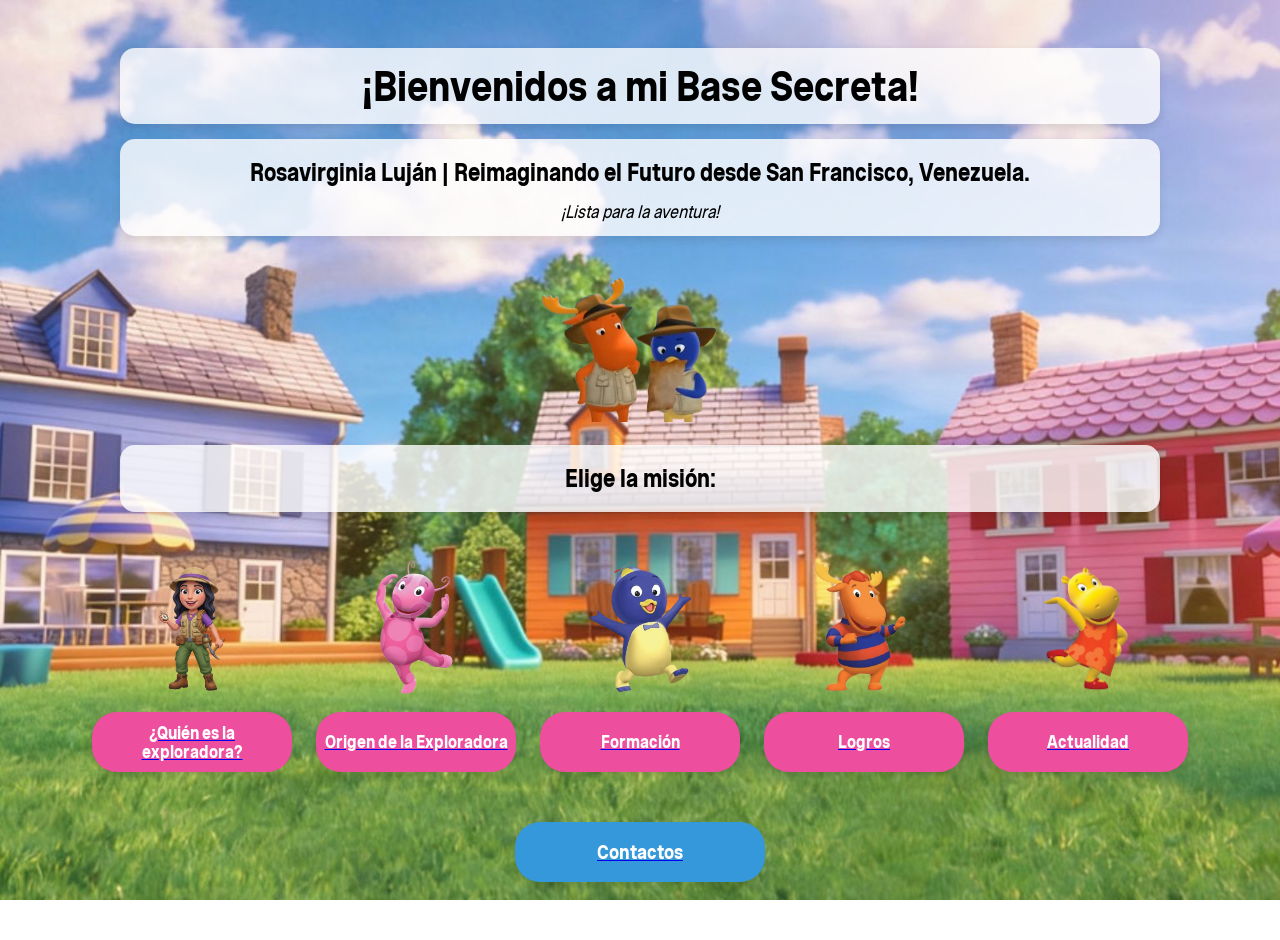
<file: index.html>
<!DOCTYPE html>
<html>
<head>

    <meta charset="UTF-8">    
    <link href="https://fonts.googleapis.com/css?family=Cossette+Texte:regular,700" rel="stylesheet" />
    <link rel="stylesheet" href="style.css">

</head>
<body>
    <div class="franja-blanca">
        <h1>¡Bienvenidos a mi Base Secreta!</h1>
    </div>
    <div class="franja-blanca">
        <h2><span class="nombre">Rosavirginia Luján</span> | Reimaginando el Futuro desde San Francisco, Venezuela.</h2>
        <p class="sub-info">¡Lista para la aventura!</p>
    </div>

    <div class="contenedor-exploradores">
        <img src="img/exploradores.png" alt="Exploradores" class="img-exploradores">
    </div>
    <div class="franja-blanca">
        <h2 class="titulo-mision-selecion">Elige la misión:</h2>
    </div>

        <!-- Misiones -->
        <div class="contenedor-misiones grid-simetrico">
            <div class="mision-item">
                <div class="personaje-wrapper"><img src="img/exploradora.png" alt="¿Quién es la exploradora?"></div>
                <a href="misiones/reconocimiento.html">
                    <button class="btn-mision">¿Quién es la exploradora?</button>
                </a>
            </div>

            <div class="mision-item">
                <div class="personaje-wrapper"><img src="img/uniqua.png" alt="Origen"></div>
                <a href="misiones/origen.html">
                    <button class="btn-mision">Origen de la Exploradora</button>
                </a>
            </div>

            <div class="mision-item">
                <div class="personaje-wrapper"><img src="img/pablo.png" alt="Trayectoria"></div>
                <a href="misiones/formacion.html">
                    <button class="btn-mision">Formación</button>
                </a>
            </div>

            <div class="mision-item">
                <div class="personaje-wrapper"><img src="img/tyrone.png" alt="Logros"></div>
                <a href="misiones/logros.html">
                    <button class="btn-mision">Logros</button>
                </a>
            </div>

            <div class="mision-item">
                <div class="personaje-wrapper"><img src="img/tasha.png" alt="Actualidad"></div>
                <a href="misiones/actualidad.html">
                    <button class="btn-mision">Actualidad</button>
                </a>
            </div>
        </div>

        <!-- Contacto -->
        <div class="contenedor-contacto">
                <a href="misiones/contactos.html">
                    <button class="btn-mision btn-contacto-solo">Contactos</button>
                </a>
            </div>
    </body>
</html>
</file>
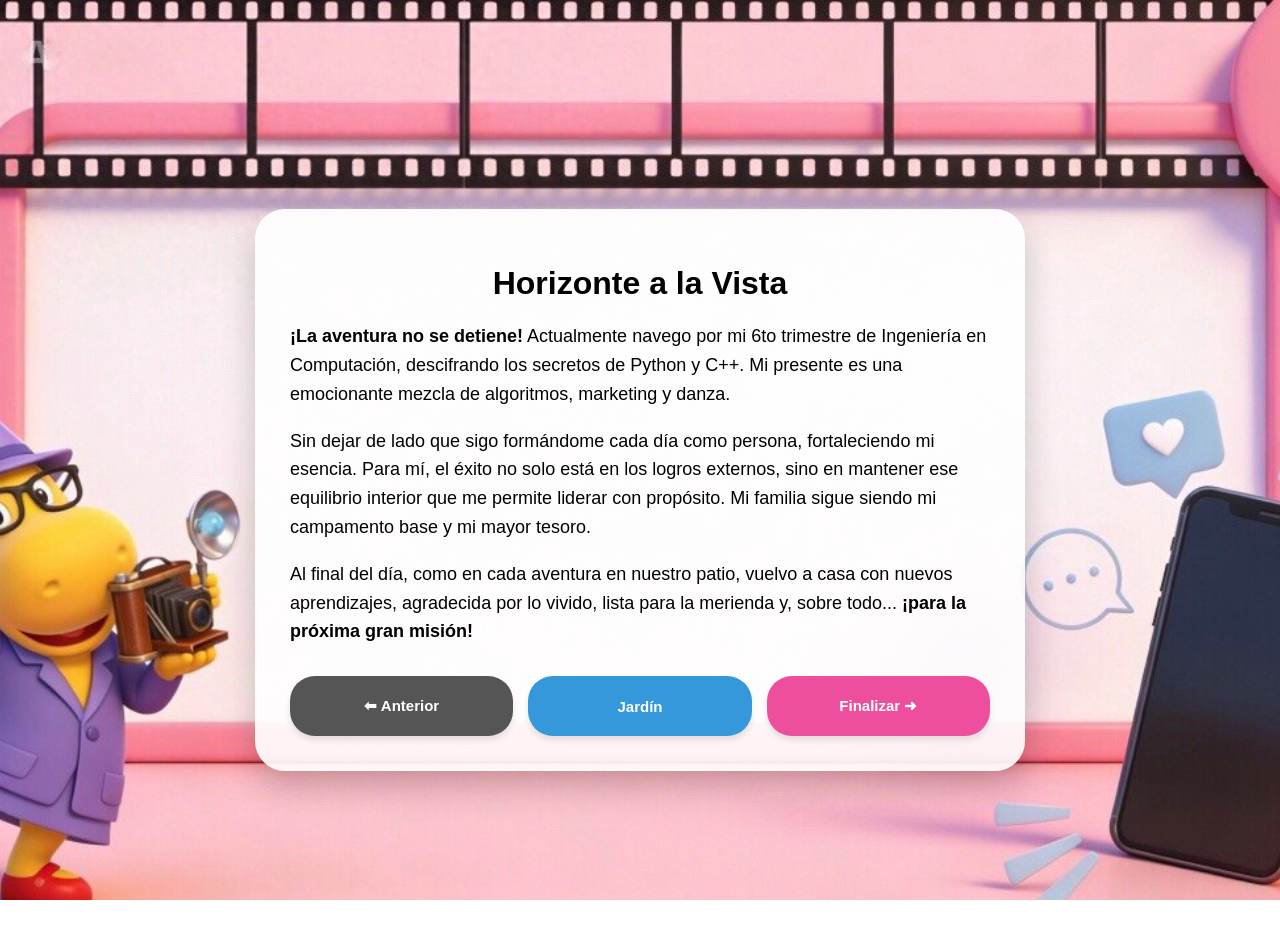
<file: misiones/actualidad.html>
<!DOCTYPE html>
<html>
<head>
    <meta charset="UTF-8">
    <link rel="stylesheet" href="../style.css">
    <title>Misión: Actualidad</title>
</head>
<body class="body-mision fondo-actualidad">

    <div class="cuadro-lectura">
        <h1 class="titulo-mision">Horizonte a la Vista</h1>
        <div class="contenido-texto">
            <p><strong>¡La aventura no se detiene!</strong> Actualmente navego por mi 6to trimestre de Ingeniería en Computación, descifrando los secretos de Python y C++. Mi presente es una emocionante mezcla de algoritmos, marketing y danza.</p>
            <p>Sin dejar de lado que sigo formándome cada día como persona, fortaleciendo mi esencia. Para mí, el éxito no solo está en los logros externos, sino en mantener ese equilibrio interior que me permite liderar con propósito. Mi familia sigue siendo mi campamento base y mi mayor tesoro.</p>
            <p>Al final del día, como en cada aventura en nuestro patio, vuelvo a casa con nuevos aprendizajes, agradecida por lo vivido, lista para la merienda y, sobre todo... <strong>¡para la próxima gran misión!</strong></p>
        </div>
        <div class="navegacion-mision">
            <a href="logros.html" class="btn-mision btn-retroceder">⬅ Anterior</a>
            <a href="../index.html" class="btn-mision btn-home">Jardín</a>
            <a href="contactos.html" class="btn-mision btn-avanzar">Finalizar ➜</a>
        </div>
    </div>
</body>
</html>
</file>
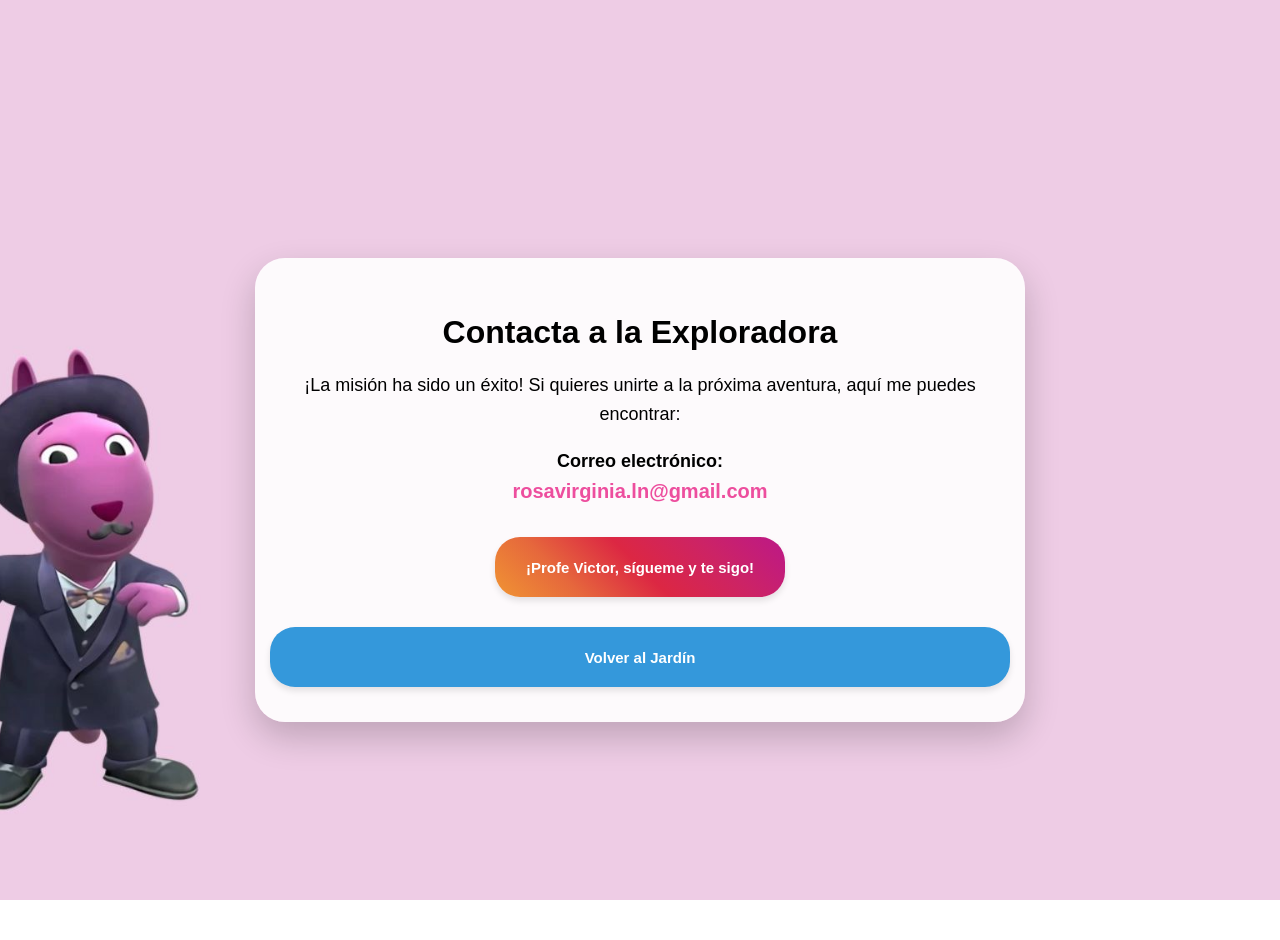
<file: misiones/contactos.html>
<!DOCTYPE html>
<html>
<head>
    <meta charset="UTF-8">
    <link rel="stylesheet" href="../style.css">
    <title>Contacto</title>
</head>
<body class="body-mision fondo-contacto">

    <div class="cuadro-lectura" style="text-align: center;">
        <h1 class="titulo-mision">Contacta a la Exploradora</h1>
       
        <div class="contenido-texto">
            <p>¡La misión ha sido un éxito! Si quieres unirte a la próxima aventura, aquí me puedes encontrar:</p>
           
            <div class="info-contacto">
                <p><strong>Correo electrónico:</strong><br>
                <a href="mailto:rosavirginia.ln@gmail.com" class="link-correo">rosavirginia.ln@gmail.com</a></p>
            </div>
        </div>

        <div class="navegacion-mision" style="flex-direction: column; align-items: center;">
            <a href="https://www.instagram.com/rosavirginia_l" target="_blank" class="btn-mision btn-instagram">
                ¡Profe Victor, sígueme y te sigo!
            </a>
            <a href="../index.html" class="btn-mision btn-home" style="margin-top: 15px;">
                Volver al Jardín
            </a>
        </div>
    </div>
</body>
</html>
</file>
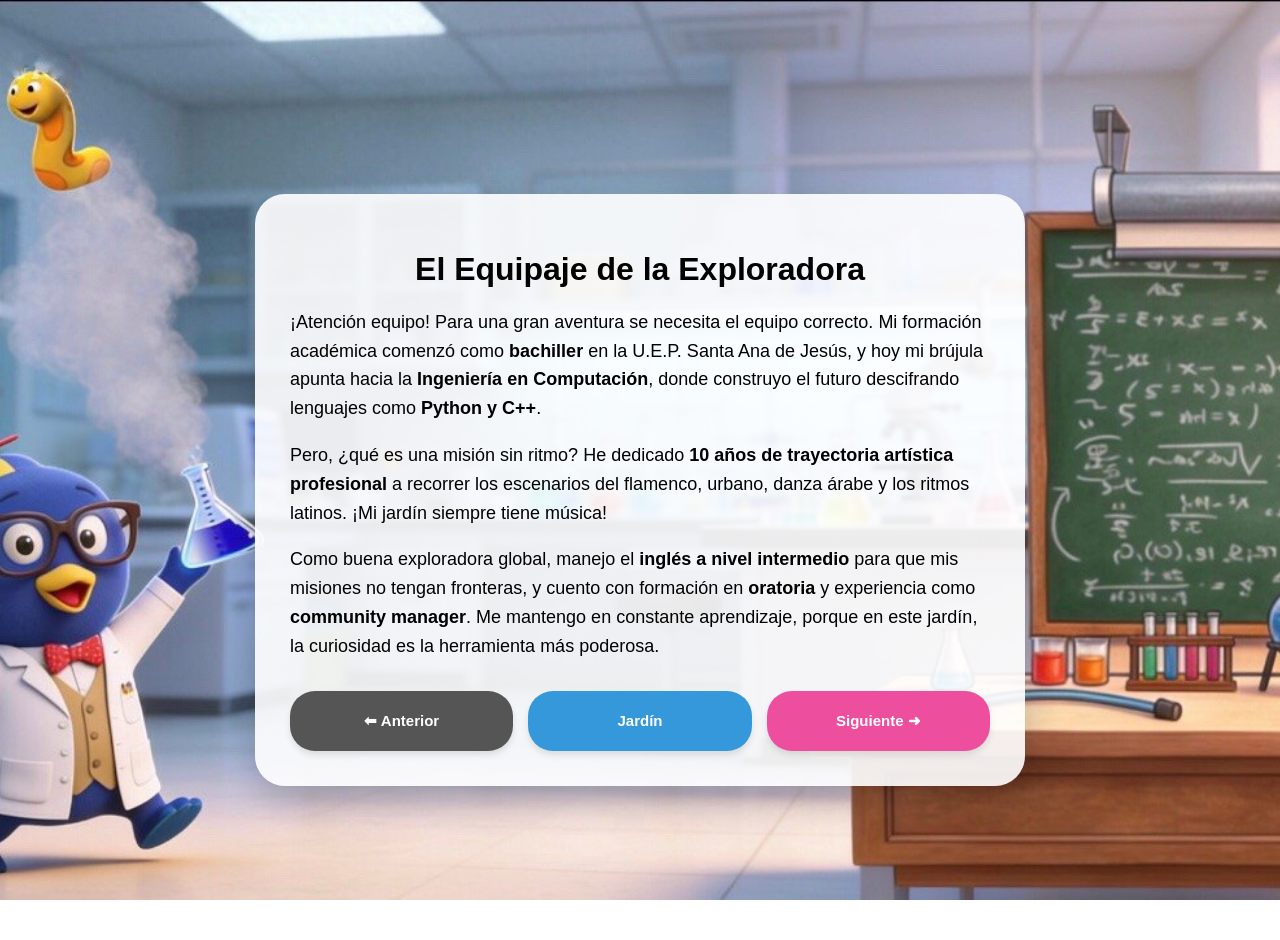
<file: misiones/formacion.html>
<!DOCTYPE html>
<html>
<head>
    <meta charset="UTF-8">
    <link rel="stylesheet" href="../style.css">
    <title>Misión: Formación</title>
</head>
<body class="body-mision fondo-formacion">

    <div class="cuadro-lectura">
        <h1 class="titulo-mision">El Equipaje de la Exploradora</h1>
        <div class="contenido-texto">
            <p>¡Atención equipo! Para una gran aventura se necesita el equipo correcto. Mi formación académica comenzó como <strong>bachiller</strong> en la U.E.P. Santa Ana de Jesús, y hoy mi brújula apunta hacia la <strong>Ingeniería en Computación</strong>, donde construyo el futuro descifrando lenguajes como <strong>Python y C++</strong>.</p>
            <p>Pero, ¿qué es una misión sin ritmo? He dedicado <strong>10 años de trayectoria artística profesional</strong> a recorrer los escenarios del flamenco, urbano, danza árabe y los ritmos latinos. ¡Mi jardín siempre tiene música!</p>
            <p>Como buena exploradora global, manejo el <strong>inglés a nivel intermedio</strong> para que mis misiones no tengan fronteras, y cuento con formación en <strong>oratoria</strong> y experiencia como <strong>community manager</strong>. Me mantengo en constante aprendizaje, porque en este jardín, la curiosidad es la herramienta más poderosa.</p>
        </div>

        <div class="navegacion-mision">
            <a href="origen.html" class="btn-mision btn-retroceder">⬅ Anterior</a>
            <a href="../index.html" class="btn-mision btn-home">Jardín</a>
            <a href="logros.html" class="btn-mision btn-avanzar">Siguiente ➜</a>
        </div>
    </div>

</body>
</html>
</file>
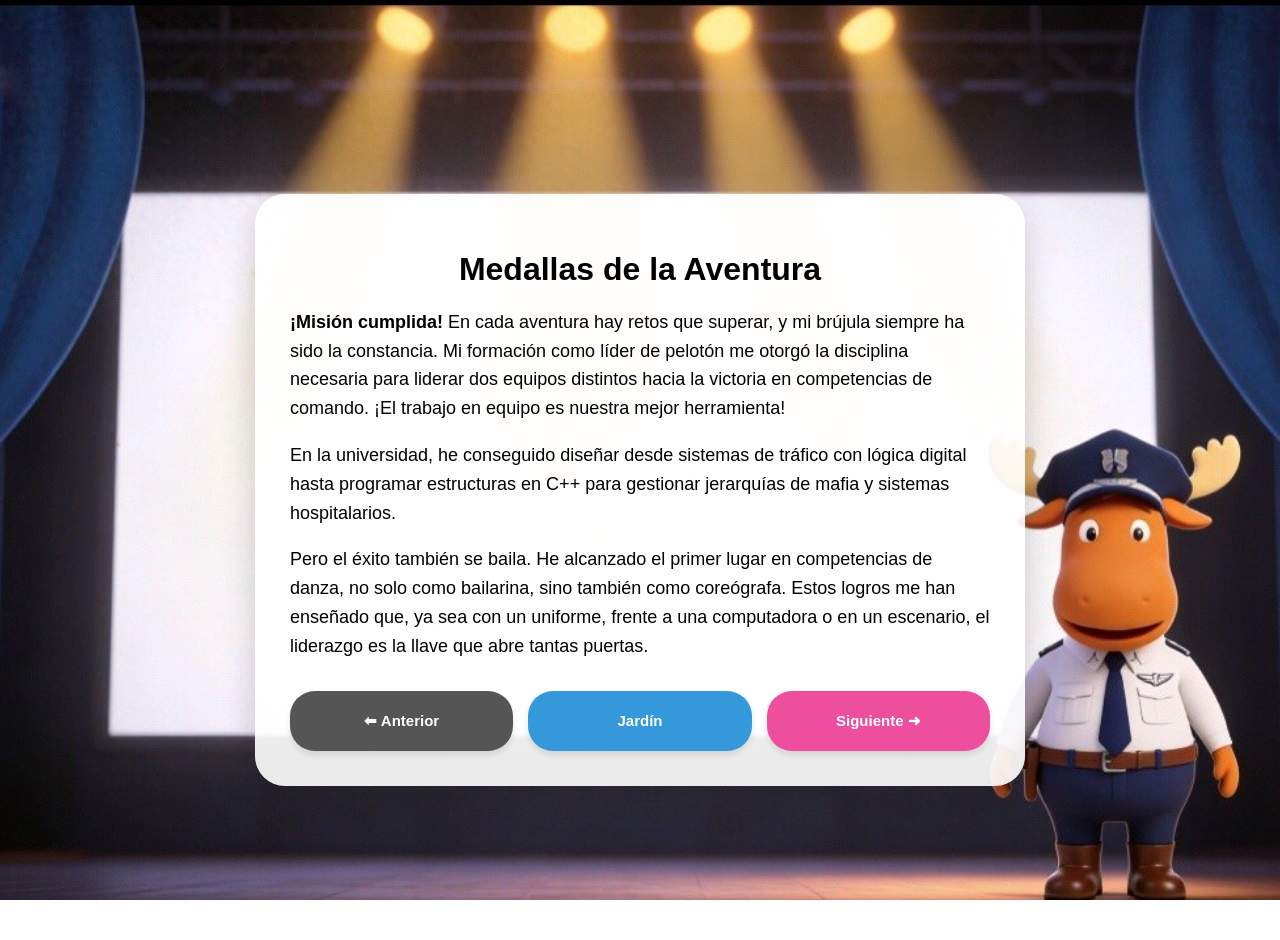
<file: misiones/logros.html>
<!DOCTYPE html>
<html>
<head>
    <meta charset="UTF-8">
    <link rel="stylesheet" href="../style.css">
    <title>Misión: Logros</title>
</head>
<body class="body-mision fondo-logros">

    <div class="cuadro-lectura">
        <h1 class="titulo-mision">Medallas de la Aventura</h1>
        <div class="contenido-texto">
            <p><strong>¡Misión cumplida!</strong> En cada aventura hay retos que superar, y mi brújula siempre ha sido la constancia. Mi formación como líder de pelotón me otorgó la disciplina necesaria para liderar dos equipos distintos hacia la victoria en competencias de comando. ¡El trabajo en equipo es nuestra mejor herramienta!</p>
            <p>En la universidad, he conseguido diseñar desde sistemas de tráfico con lógica digital hasta programar estructuras en C++ para gestionar jerarquías de mafia y sistemas hospitalarios.</p>
            <p>Pero el éxito también se baila. He alcanzado el primer lugar en competencias de danza, no solo como bailarina, sino también como coreógrafa. Estos logros me han enseñado que, ya sea con un uniforme, frente a una computadora o en un escenario, el liderazgo es la llave que abre tantas puertas.</p>
        </div>

        <div class="navegacion-mision">
            <a href="formacion.html" class="btn-mision btn-retroceder">⬅ Anterior</a>
            <a href="../index.html" class="btn-mision btn-home">Jardín</a>
            <a href="actualidad.html" class="btn-mision btn-avanzar">Siguiente ➜</a>
        </div>
    </div>
</body>
</html>
</file>
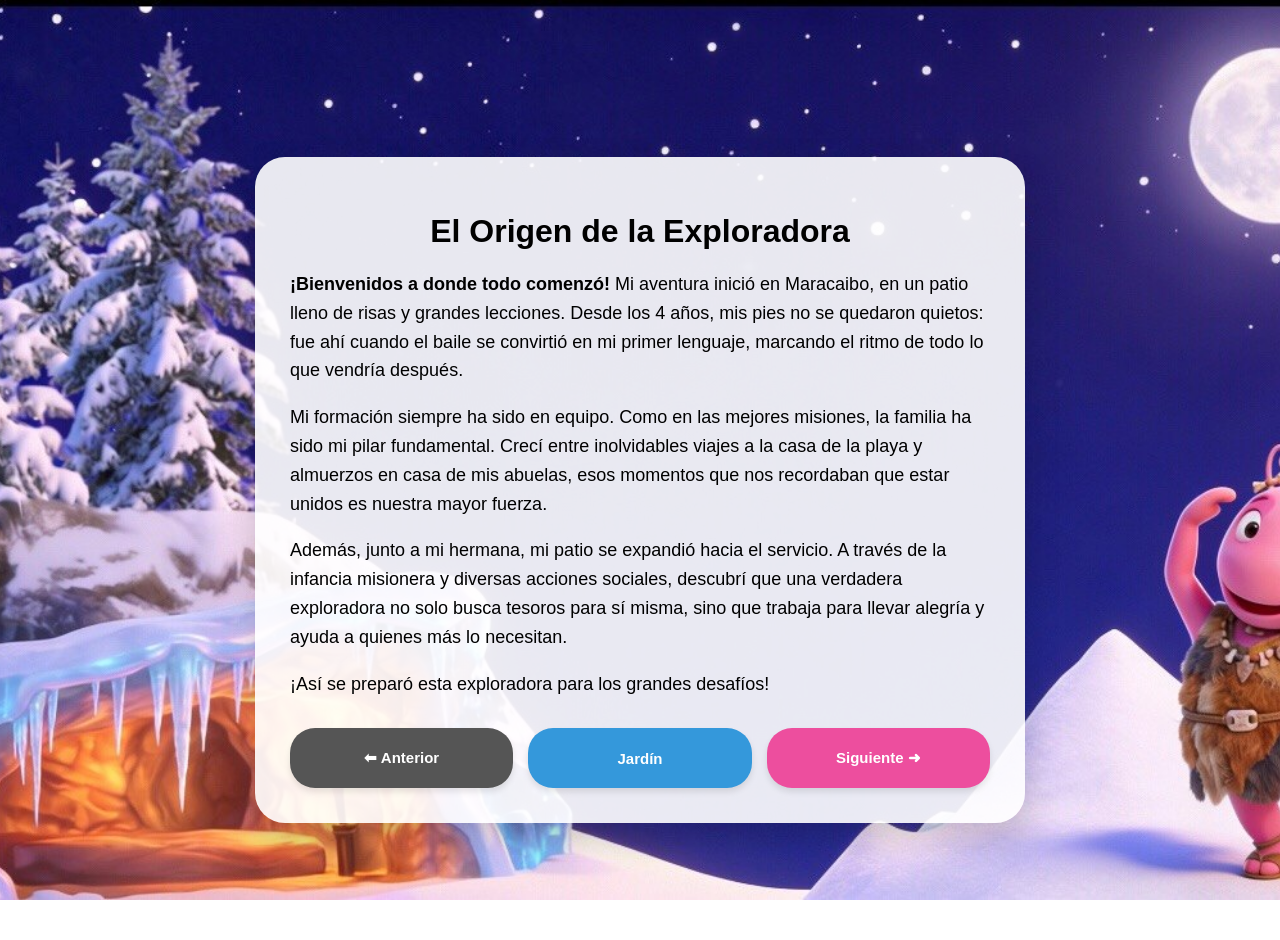
<file: misiones/origen.html>
<!DOCTYPE html>
<html>
<head>
    <meta charset="UTF-8">
    <link rel="stylesheet" href="../style.css">
    <title>Misión: Origen</title>
</head>
<body class="body-mision fondo-origen">

    <div class="cuadro-lectura">
        <h1 class="titulo-mision">El Origen de la Exploradora</h1>
        <div class="contenido-texto">
            <p><strong>¡Bienvenidos a donde todo comenzó!</strong> Mi aventura inició en Maracaibo, en un patio lleno de risas y grandes lecciones. Desde los 4 años, mis pies no se quedaron quietos: fue ahí cuando el baile se convirtió en mi primer lenguaje, marcando el ritmo de todo lo que vendría después.</p>
            <p>Mi formación siempre ha sido en equipo. Como en las mejores misiones, la familia ha sido mi pilar fundamental. Crecí entre inolvidables viajes a la casa de la playa y almuerzos en casa de mis abuelas, esos momentos que nos recordaban que estar unidos es nuestra mayor fuerza.</p>
            <p>Además, junto a mi hermana, mi patio se expandió hacia el servicio. A través de la infancia misionera y diversas acciones sociales, descubrí que una verdadera exploradora no solo busca tesoros para sí misma, sino que trabaja para llevar alegría y ayuda a quienes más lo necesitan.</p>
            <p class="resaltado">¡Así se preparó esta exploradora para los grandes desafíos!</p>
        </div>

        <div class="navegacion-mision">
            <a href="reconocimiento.html" class="btn-mision btn-retroceder">⬅ Anterior</a>
            <a href="../index.html" class="btn-mision btn-home">Jardín</a>
            <a href="formacion.html" class="btn-mision btn-avanzar">Siguiente ➜</a>
        </div>
    </div>
</body>
</html>
</file>
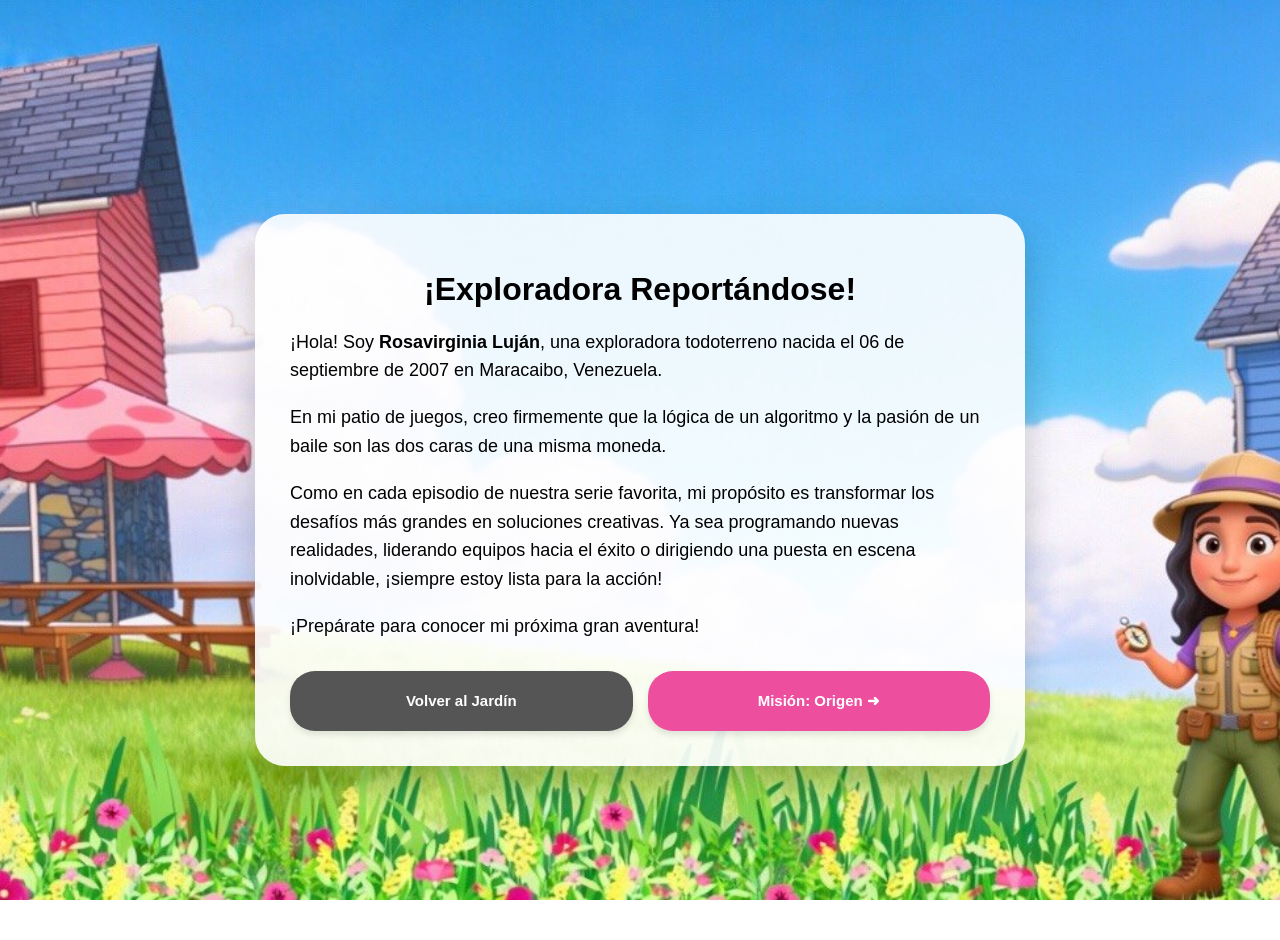
<file: misiones/reconocimiento.html>
<!DOCTYPE html>
<html>
<head>
    <meta charset="UTF-8">
    <link rel="stylesheet" href="../style.css">
    <title>Misión: ¿Quién es la exploradora?</title>
</head>
<body class="body-mision fondo-reconocimiento">

     <div class="cuadro-lectura">
        <h1 class="titulo-mision">¡Exploradora Reportándose!</h1>
        <div class="contenido-texto">
            <p>¡Hola! Soy <strong>Rosavirginia Luján</strong>, una exploradora todoterreno nacida el 06 de septiembre de 2007 en Maracaibo, Venezuela.</p>
            <p>En mi patio de juegos, creo firmemente que la lógica de un algoritmo y la pasión de un baile son las dos caras de una misma moneda.</p>
            <p>Como en cada episodio de nuestra serie favorita, mi propósito es transformar los desafíos más grandes en soluciones creativas. Ya sea programando nuevas realidades, liderando equipos hacia el éxito o dirigiendo una puesta en escena inolvidable, ¡siempre estoy lista para la acción!</p>
            <p class="resaltado">¡Prepárate para conocer mi próxima gran aventura!</p>
        </div>

        <div class="navegacion-mision">
            <a href="../index.html" class="btn-mision btn-retroceder">Volver al Jardín</a>
            <a href="origen.html" class="btn-mision btn-avanzar">Misión: Origen ➜</a>
        </div>
    </div>
</body>
</html>
</file>
<file: style.css>
/*Fondo*/
body {
    font-family: 'Cossette Texte', sans-serif;
    background-image: url('img/fondo.jpg');
    background-size: cover;
    background-position: center;
    background-repeat: no-repeat;
    background-attachment: fixed;
    min-height: 100vh;
    margin: 0;
    display: flex;
    flex-direction: column;
    justify-content: center;
    align-items: center;
    padding-top: 40px;
}

.franja-blanca {
    text-align: center;
    background-color:rgba(255, 255, 255, 0.8); 
    width: 90%;
    padding: 15px 20px; 
    border-radius: 15px;
    max-width: 1000px; 
    margin-bottom: 15px;
    box-shadow: 0 4px 10px rgba(0,0,0,0.1);
}
 
.franja-blanca h1 { font-size: 38px; margin: 0px; }
.franja-blanca h2 { font-size: 22px; margin: 5px 0; }
.sub-info { font-style: italic; margin-bottom: 0 !important; color:#000; }

.contenedor-exploradores {
    margin: 20px 0;
}

.img-exploradores {
    max-width: 200px; 
    height: auto;
}

.grid-simetrico {
    display: grid !important;
    grid-template-columns: repeat(auto-fit, minmax(180px, 1fr));
    width: 90%;
    max-width: 1100px;
    gap: 30px;
    justify-items: center;
}

/* Misiones*/
.contenedor-misiones, .contenedor-contacto {
    display: flex;
    flex-wrap: wrap;
    justify-content: center;
    gap: 20px;
    margin-top: 20px;
}

.contenedor-contacto {
    margin-top: 50px; 
    margin-bottom: 50px;
    width: 100%;
    display: flex;
    justify-content: center;
}

.btn-contacto-solo {
    width: 250px !important;
    background-color: #3498db !important; 
    font-size: 18px !important;
}

.btn-contacto-solo:hover {
    background-color: #ed4e9e !important; 
    color: #fff !important;
}

.mision-item {
    width: 100% !important; 
    max-width: 200px; 
}

.personaje-wrapper {
    height: 150px; 
    display: flex;
    align-items: flex-end;
    justify-content: center;
    margin-bottom: 15px;
}

.mision-item img {
    max-height: 140px;
    width: auto;
    transition: transform 0.3s ease;
}

.mision-item:hover img {
    transform: translateY(-10px);
}

/* Botones*/
.btn-mision {
    background-color: #ed4e9e;
    color: white;
    border: none;
    padding: 10px 8px;
    border-radius: 25px;
    font-family: 'Cossette Texte', sans-serif;
    font-size: 16px;
    font-weight: bold;
    cursor: pointer;
    box-shadow: 0 4px 6px rgba(0,0,0,0.1);
    transition: all 0.3s ease;
    width: 100%;
    min-height: 60px;
    display: flex;
    align-items: center;
    justify-content: center;
}

.btn-mision:hover {
    background-color: #FFFF00; 
    color: #000000;
    box-shadow: 0 6px 12px rgba(0,0,0,0.2);
}

.body-mision {
    background-size: cover;
    background-position: center;
    background-repeat: no-repeat;
    background-attachment: fixed;
    min-height: 100vh;
    margin: 0;
    display: flex;
    justify-content: center;
    align-items: center;
}

.fondo-reconocimiento { background-image: url('img/fondo_reconocimiento.jpg'); }
.fondo-origen { background-image: url('img/fondo_origen.jpg'); }
.fondo-formacion { background-image: url('img/fondo_formacion.jpg'); }
.fondo-logros { background-image: url('img/fondo_logros.jpg');}
.fondo-actualidad {background-image: url('img/fondo_actualidad.jpg');}
.fondo-contacto { background-image: url('img/fondo_contacto.jpg'); }

.btn-home {
    background-color: #3498db !important;
    color: #fff !important;
}

.btn-home:hover {
    background-color: #2980b9 !important;
    color: #fff !important;
}

/* Inicio*/
body.inicio {
    background-image: url('img/fondo.jpg');
    background-size: cover;
}

/* Reconocimiento */
body.fondo-reconocimiento {
    background-image: url('img/fondo_reconocimiento.jpg');
    background-size: cover;
    background-position: center;
}

/* Lectura*/
.cuadro-lectura {
    background-color: rgba(255, 255, 255, 0.9);
    padding: 35px;
    border-radius: 30px;
    max-width: 700px;
    margin: 40px 20px;
    box-shadow: 0 15px 35px rgba(0,0,0,0.2);
    text-align: left;
}

.contenido-texto p {
    color: #000;
    font-size: 18px;
    line-height: 1.6;
    margin-bottom: 15px;
}

.titulo-mision {
    text-align: center;
    color: #000;
    font-size: 32px;
    margin-bottom: 20px;
}

/* Estetica de botones de cambio de mision */
.navegacion-mision {
    display: flex;
    justify-content: space-between;
    gap: 15px;
    margin-top: 30px;
    width: 100%;
}

.navegacion-mision .btn-mision {
    text-decoration: none;
    padding: 0px 20px;
    border-radius: 25px;
    font-family: 'Cossette Texte', sans-serif;
    font-weight: bold;
    font-size: 15px;
    min-width: 140px;
    height: 45px;
    text-align: center;
    transition: all 0.3s ease;
    display: flex;
    align-items: center;
    justify-content: center;
    box-shadow: 0 4px 6px rgba(0,0,0,0.1);
    transition: all 0.3s ease;
}

.btn-retroceder {
    background-color: #555;
    color: #fff !important;
}

.btn-retroceder:hover {
    background-color: #555;
    color: #fff !important;
}

.btn-avanzar {
    background-color: #ed4e9e;
    color: #fff !important;
}

.btn-avanzar:hover {
    background-color: #FFFF00;
    color: #000 !important;
}

.btn-instagram {
    background: linear-gradient(45deg, #f09433 0%, #e6683c 25%, #dc2743 50%, #cc2366 75%, #bc1888 100%) !important;
    color: white !important;
    width: 250px !important;
    border: none;
}

.btn-instagram:hover {
    transform: scale(1.1) !important;
    box-shadow: 0 8px 15px rgba(204, 35, 102, 0.4) !important;
}

.link-correo {
    color: #ed4e9e;
    text-decoration: none;
    font-weight: bold;
    font-size: 20px;
}
</file>
